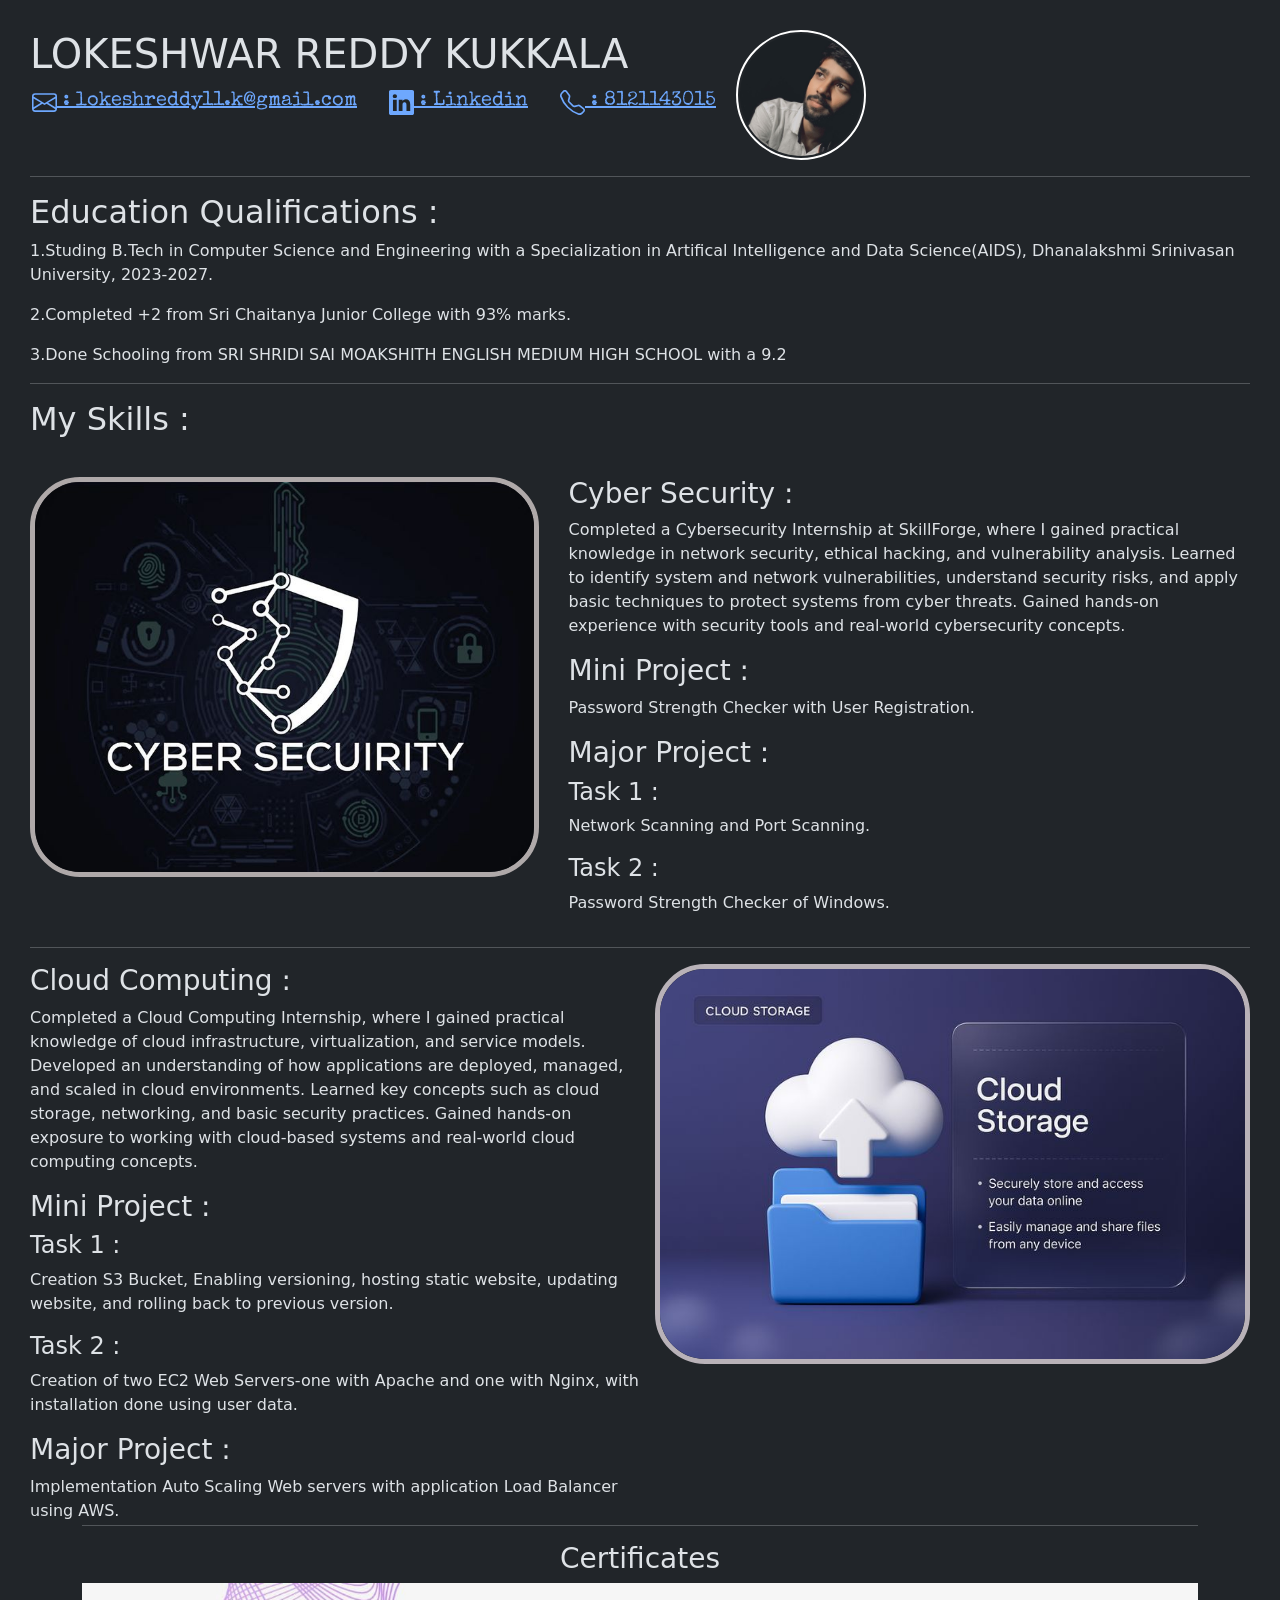
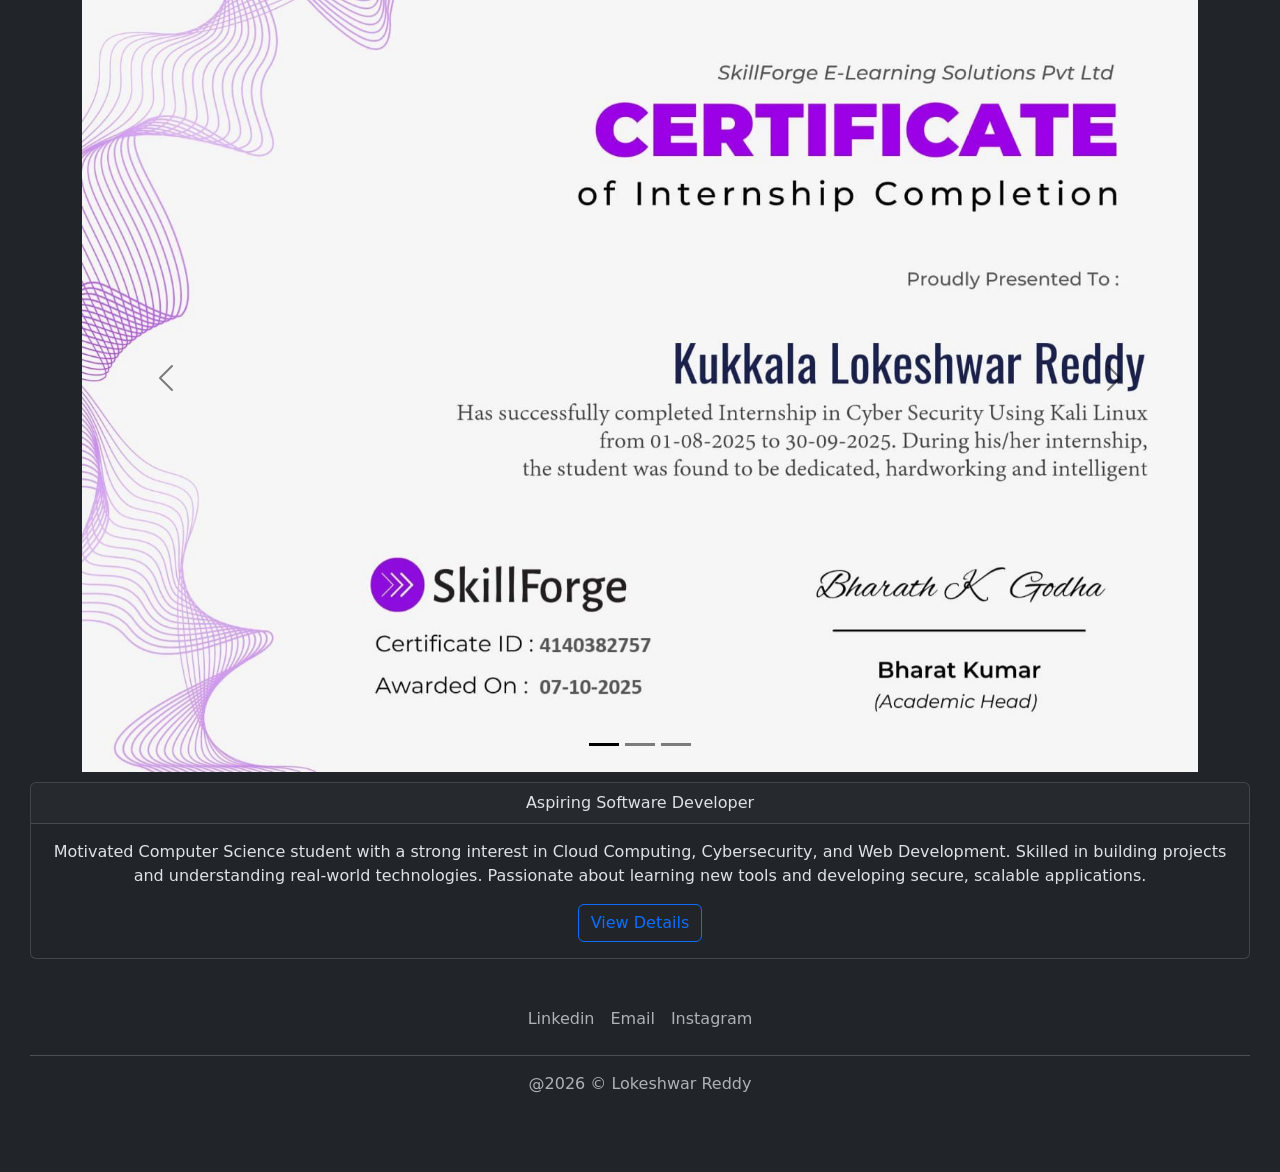
<file: index.html>
<!DOCTYPE html>
<html data-bs-theme="dark">
  <head  >
    <meta charset="UTF-8">
    <meta name="viewport" content="width=device-width,initial-scale=1.0">
    <title>My Protofile </title>
    <link rel="stylesheet" href="./style.css"/>
    <link href="https://cdn.jsdelivr.net/npm/bootstrap@5.3.8/dist/css/bootstrap.min.css" 
    rel="stylesheet" integrity="sha384-sRIl4kxILFvY47J16cr9ZwB07vP4J8+LH7qKQnuqkuIAvNWLzeN8tE5YBujZqJLB" crossorigin="anonymous">
    <link rel="preconnect" href="https://fonts.googleapis.com">
<link rel="preconnect" href="https://fonts.gstatic.com" crossorigin>
<link href="https://fonts.googleapis.com/css2?family=Special+Elite&display=swap" rel="stylesheet">
  </head>

  <body> 

  <div class="first">
     <div class="second">
     <img class="lokesh" src="./Snapchat-234898855.copy.jpg"alt="photo"/>
   </div> 
    <div>
      <h1 class="name">LOKESHWAR REDDY KUKKALA</h1>
      <div class="contact">
      
     <a class="mail" href="mailto:lokeshreddy11.k@gmail.com"> <svg  xmlns="http://www.w3.org/2000/svg" width="25" height="25" fill="currentColor" class="bi bi-envelope" viewBox="0 0 16 16">
       <path d="M0 4a2 2 0 0 1 2-2h12a2 2 0 0 1 2 2v8a2 2 0 0 1-2 2H2a2 2 0 0 1-2-2zm2-1a1 1 0 0 0-1 1v.217l7 4.2 7-4.2V4a1 1 0 0 0-1-1zm13 2.383-4.708 2.825L15 11.105zm-.034 6.876-5.64-3.471L8 9.583l-1.326-.795-5.64 3.47A1 1 0 0 0 2 13h12a1 1 0 0 0 .966-.741M1 11.105l4.708-2.897L1 5.383z"/>
     </svg> : lokeshreddy11.k@gmail.com</a>
   
     <a class="linkedin" href="https://www.linkedin.com/in/lokeshwar-reddy-572936325?utm_source=share_via&utm_content=profile&utm_medium=member_android"><svg xmlns="http://www.w3.org/2000/svg" width="25" height="25" fill="currentColor" class="bi bi-linkedin" viewBox="0 0 16 16">
      <path d="M0 1.146C0 .513.526 0 1.175 0h13.65C15.474 0 16 .513 16 1.146v13.708c0 .633-.526 1.146-1.175 1.146H1.175C.526 16 0 15.487 0 14.854zm4.943 12.248V6.169H2.542v7.225zm-1.2-8.212c.837 0 1.358-.554 1.358-1.248-.015-.709-.52-1.248-1.342-1.248S2.4 3.226 2.4 3.934c0 .694.521 1.248 1.327 1.248zm4.908 8.212V9.359c0-.216.016-.432.08-.586.173-.431.568-.878 1.232-.878.869 0 1.216.662 1.216 1.634v3.865h2.401V9.25c0-2.22-1.184-3.252-2.764-3.252-1.274 0-1.845.7-2.165 1.193v.025h-.016l.016-.025V6.169h-2.4c.03.678 0 7.225 0 7.225z "/>
    </svg> : Linkedin</a>
    

    <a class="number" href="8121143015">  <svg xmlns="http://www.w3.org/2000/svg" width="25" height="25" fill="currentColor" class="bi bi-telephone" viewBox="0 0 16 16">
      <path d="M3.654 1.328a.678.678 0 0 0-1.015-.063L1.605 2.3c-.483.484-.661 1.169-.45 1.77a17.6 17.6 0 0 0 4.168 6.608 17.6 17.6 0 0 0 6.608 4.168c.601.211 1.286.033 1.77-.45l1.034-1.034a.678.678 0 0 0-.063-1.015l-2.307-1.794a.68.68 0 0 0-.58-.122l-2.19.547a1.75 1.75 0 0 1-1.657-.459L5.482 8.062a1.75 1.75 0 0 1-.46-1.657l.548-2.19a.68.68 0 0 0-.122-.58zM1.884.511a1.745 1.745 0 0 1 2.612.163L6.29 2.98c.329.423.445.974.315 1.494l-.547 2.19a.68.68 0 0 0 .178.643l2.457 2.457a.68.68 0 0 0 .644.178l2.189-.547a1.75 1.75 0 0 1 1.494.315l2.306 1.794c.829.645.905 1.87.163 2.611l-1.034 1.034c-.74.74-1.846 1.065-2.877.702a18.6 18.6 0 0 1-7.01-4.42 18.6 18.6 0 0 1-4.42-7.009c-.362-1.03-.037-2.137.703-2.877z"/>
    </svg> : 8121143015</a>
    </div>
    </div> 
   
</div>
<hr>
  <div id="vikki">
    <h2>Education Qualifications : </h2>
    <p> 1.Studing B.Tech in Computer Science and Engineering with a Specialization in Artifical Intelligence and Data Science(AIDS), Dhanalakshmi Srinivasan
        University, 2023-2027.</p>
    <p>2.Completed +2 from Sri Chaitanya Junior College with 93% marks.</p>
    <p>3.Done Schooling from SRI SHRIDI SAI MOAKSHITH ENGLISH MEDIUM HIGH SCHOOL with a 9.2</p>
  </div>
<hr>
<h2 class="skill">My Skills :</h2>

<div class=" vikram">
 <div class="firstskill">
     <img class="cyber" src="./cyber.jpg.jpg" alt="photo"/>
     <div class="cybermatter">
     <h3>Cyber Security :</h3>
     <p>Completed a Cybersecurity Internship at SkillForge, where I gained practical knowledge in network security, ethical hacking, and vulnerability analysis. Learned to identify system and network vulnerabilities, understand security risks, and apply basic techniques to protect systems from cyber threats. Gained hands-on experience with security tools and real-world cybersecurity concepts.</p>
     <h3>Mini Project :</h3>
     <p>Password Strength Checker with User Registration.</p>
     <h3>Major Project :</h3>
     <h4>Task 1 :</h4>
     <p>Network Scanning and Port Scanning.</p>
     <h4>Task 2 :</h4>
     <p >Password Strength Checker of Windows.</p>
  </div>
  </div>
  <hr>
  <div class="second-skill"> 
   
    <div class="cloudmatter">
     <h3>Cloud Computing :</h3>
     <p >Completed a Cloud Computing Internship, where I gained practical knowledge of cloud infrastructure, virtualization, and service models. Developed an understanding of how applications are deployed, managed, and scaled in cloud environments. Learned key concepts such as cloud storage, networking, and basic security practices. Gained hands-on exposure to working with cloud-based systems and real-world cloud computing concepts.</p>
     <h3>Mini Project :</h3>
     <h4>Task 1 :</h4>
     <p >Creation S3 Bucket, Enabling versioning, hosting static website, updating website, 
      and rolling back to previous version.</p>
     <h4>Task 2 :</h4>
     <p >Creation of two EC2 Web Servers-one with Apache and one with Nginx, with installation done using user data.</p>
     <h3>Major Project :</h3>
     <p>Implementation Auto Scaling Web servers with application Load Balancer using AWS.</p>
    </div>
    <img class="cloud" src="./3D Cloud Storage Illustration with Modern Design Elements.jpg" alt="photo"/>
  </div>
</div>




<div class="container">
  <hr>
  <h3 id="main">Certificates</h3>
 <div id="carouselExampleIndicators" class="carousel slide">
   <div class="carousel-indicators">
     <button type="button" data-bs-target="#carouselExampleIndicators" data-bs-slide-to="0" class="active" aria-current="true" aria-label="Slide 1"></button>
     <button type="button" data-bs-target="#carouselExampleIndicators" data-bs-slide-to="1" aria-label="Slide 2"></button>
     <button type="button" data-bs-target="#carouselExampleIndicators" data-bs-slide-to="2" aria-label="Slide 3"></button>
   </div>
   <div class="carousel-inner">
     <div class="carousel-item active">
       <img src="./cyber.jpeg" class="d-block w-100" alt="photo"/>
     </div>
     <div class="carousel-item">
       <img src="./cloud.jpeg" class="d-block w-100" alt="photo">
     </div>
     <div class="carousel-item">
       <img src="./WhatsApp Image 2026-04-05 at 4.35.27 PM.jpeg" class="d-block w-100" alt="photo">
     </div>
   </div>
   <button class="carousel-control-prev" type="button" data-bs-target="#carouselExampleIndicators" data-bs-slide="prev">
    <span class="carousel-control-prev-icon" aria-hidden="true"></span>
    <span class="visually-hidden">Previous</span></button>
   <button class="carousel-control-next" type="button" data-bs-target="#carouselExampleIndicators" data-bs-slide="next">
    <span class="carousel-control-next-icon" aria-hidden="true"></span>
    <span class="visually-hidden">Next</span></button>
  </div>
</div>

<div class=" card text-center">
  <div class="card-header">
    Aspiring Software Developer
  </div>
  <div class="card-body">
   
    <p class="card-text">Motivated Computer Science student with a strong interest in Cloud Computing, Cybersecurity, and Web Development. 
      Skilled in building projects and understanding real-world technologies. Passionate about learning new tools and developing secure, scalable applications.</p>
    <a href="./index1.html" class="btn btn-outline-primary">View Details</a>
  </div>
</div>
<footer class="py-3 my-4"> 
  <ul class="nav justify-content-center border-bottom pb-3 mb-3"> 
    <li class="nav-item">
      <a href="https://www.linkedin.com/in/lokeshwar-reddy-572936325?utm_source=share_via&utm_content=profile&utm_medium=member_android" class="nav-link px-2 text-body-secondary">Linkedin</a>
    </li> 
    <li class="nav-item">
      <a href="mailto:lokeshreddy11.k@gmailcom" class="nav-link px-2 text-body-secondary">Email</a>
    </li> 
    <li class="nav-item">
      <a href="https://www.instagram.com/_.vikramreddy._/" class="nav-link px-2 text-body-secondary">Instagram</a>
    </li>  
  </ul> 
  <p class="text-center text-body-secondary"> @2026 © Lokeshwar Reddy</p> 
</footer>


    
    
    
<script src="https://cdn.jsdelivr.net/npm/bootstrap@5.3.8/dist/js/bootstrap.bundle.min.js" 
integrity="sha384-FKyoEForCGlyvwx9Hj09JcYn3nv7wiPVlz7YYwJrWVcXK/BmnVDxM+D2scQbITxI" 
crossorigin="anonymous">


</script> 



  </body>
</html>
</file>
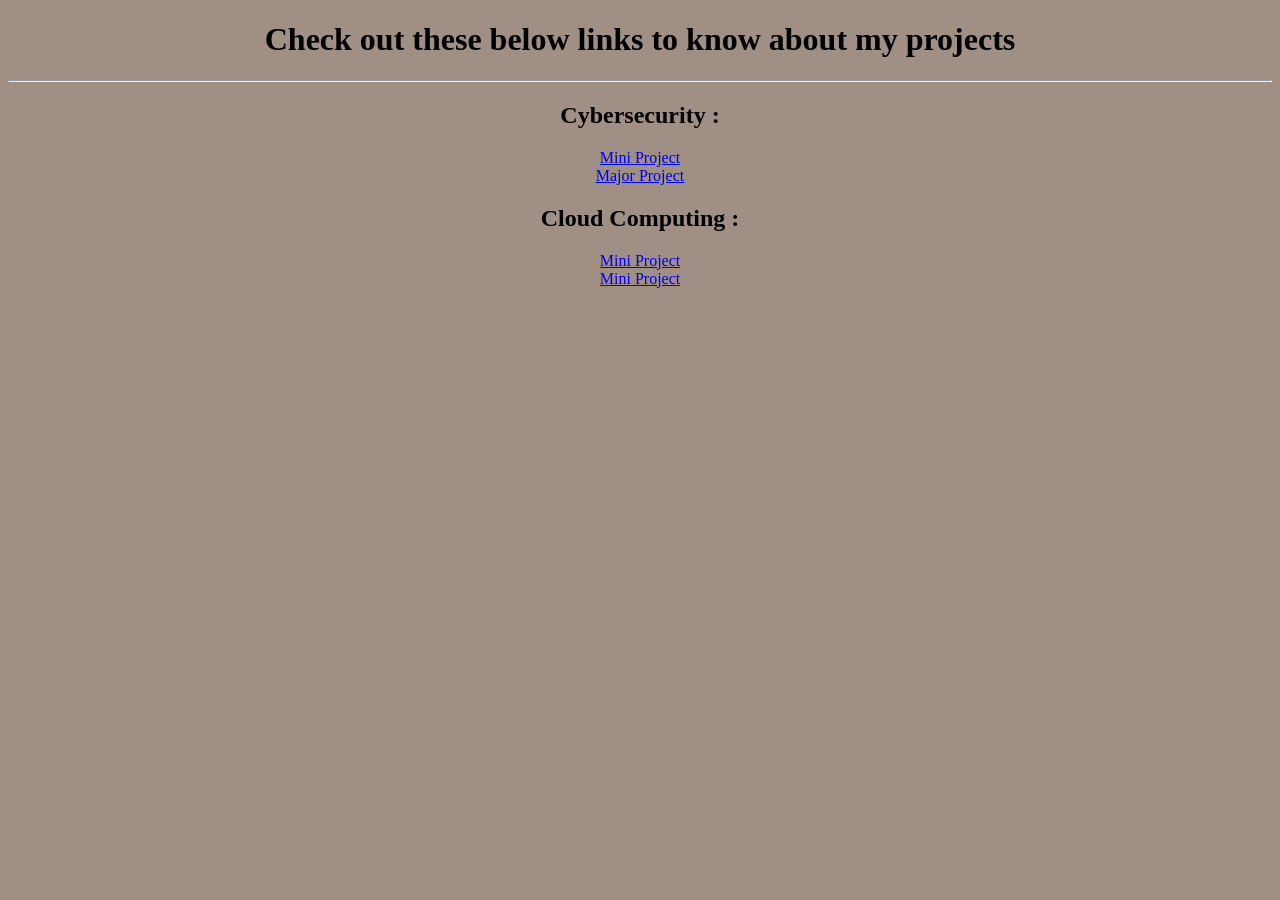
<file: index1.html>
<!DOCTYPE html>
<html lang="en">
<head>
    <meta charset="UTF-8">
    <meta name="viewport" content="width=device-width, initial-scale=1.0">
    <title>Document</title>
    <style>
        *{
            text-align: center;
            background-color: rgb(159, 143, 133);
        }
    </style>
</head>
<body>
    <h1>Check out these below links to know about my projects</h1><hr>
    <h2>Cybersecurity :</h2>
    <a href="./MINI PROJECT.CS1.pdf">Mini Project</a><br>
    <a href="./MAJOR PROJECT1.cs.pdf">Major Project</a>
    <h2>Cloud Computing :</h2>
    <a href="./Awsmini.cc.pdf">Mini Project</a><br>
    <a href="./Awsmajor.cc.pdf">Mini Project</a>
</body>
</html>
</file>
<file: style.css>
html{
margin: 20px 30px 20px 30px;
}
.first{
  margin-top: 10px;
  display: flex;
 
}
.contact{
  display: flex;
  gap: 30px;
}

.second{
  order: 1;
}
.lokesh{
  height: 130px;
  width: 130px;
  border-radius:100%;
  margin-left: 20px;
  padding: 2px;
  border: 2px solid  white;
}

.mail{
  font-family: "Special Elite", system-ui;
  font-weight: 400;
  font-style: normal;
  font-size: 20px;
  margin-left: 2px;
}
.linkedin{
  font-family: "Special Elite", system-ui;
  font-weight: 400;
  font-style: normal;
  font-size: 20px;
  margin-left: 2px;
}
.number{
  font-family: "Special Elite", system-ui;
  font-weight: 400;
  font-style: normal;
  font-size: 20px;
  margin-left: 2px;
}

.firstskill{
  display: flex;
  gap: 30px;
}

.cyber{
 height:400px;
 width: 600px;
 border: 5px solid rgb(175, 169, 169);
 border-radius: 50px;
 object-fit: cover;
 
}


.second-skill{
  display:flex;
  gap: 10px;
}

 
.cloud{
  height:400px;
  width: 600px;
  border: 5px solid rgb(185, 178, 184);
  border-radius: 50px;
 
  object-fit: cover;
}
#main{
  text-align: center;
  margin-top: 10px;
}


.vikram{
  position: relative;
  top: 30px;
}
.card{
  margin-top: 10px;
}

@media (max-width : 768px){
     .first{
      flex-direction: column-reverse;
      align-items: center;
     }
     .name{
      text-align: center;
     }
     .contact{
      flex-direction: column;
     }
     .cyber{
      width: 100%;
      height:200px;
     }
     .firstskill{
      flex-direction: column;
     }
     .cloud{
      width: 100%;
      height:200px;
      margin-bottom: 20px;
     }
     .second-skill{
      flex-direction:column-reverse;
     }

}
</file>
